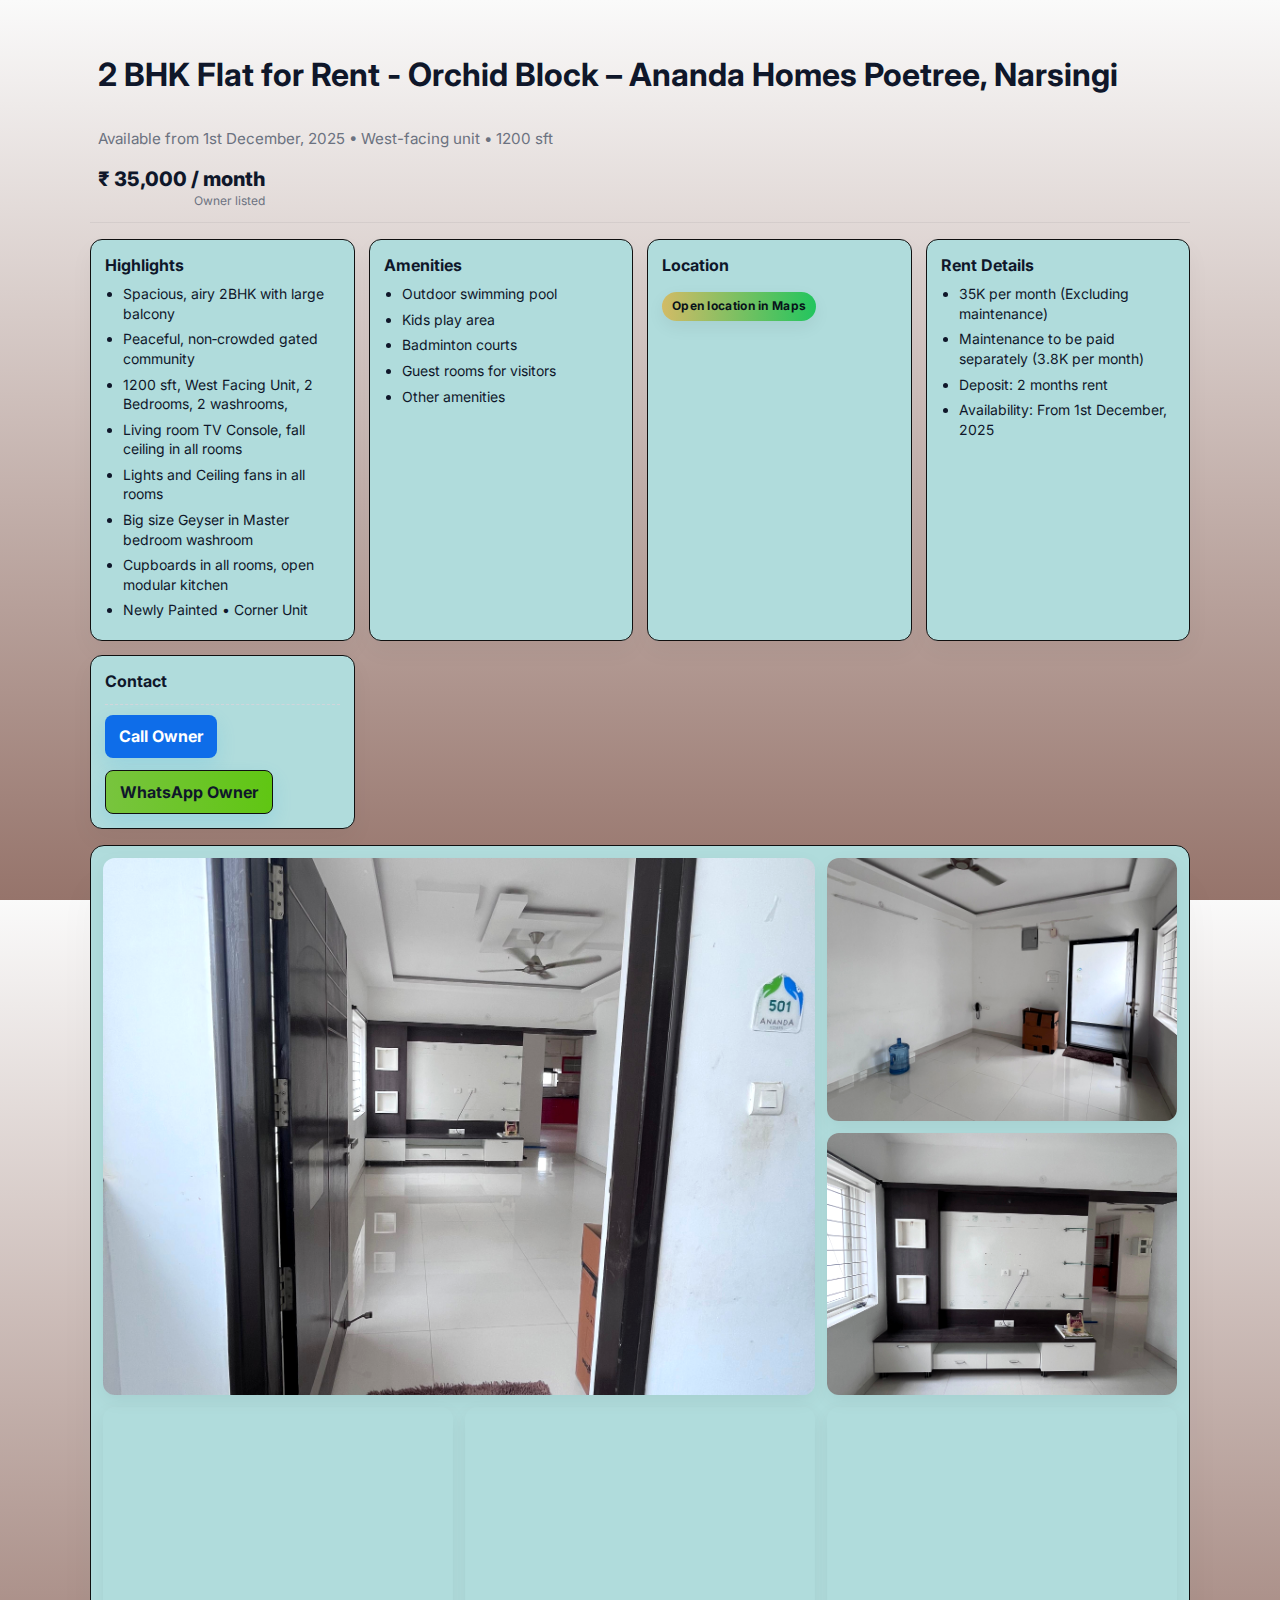
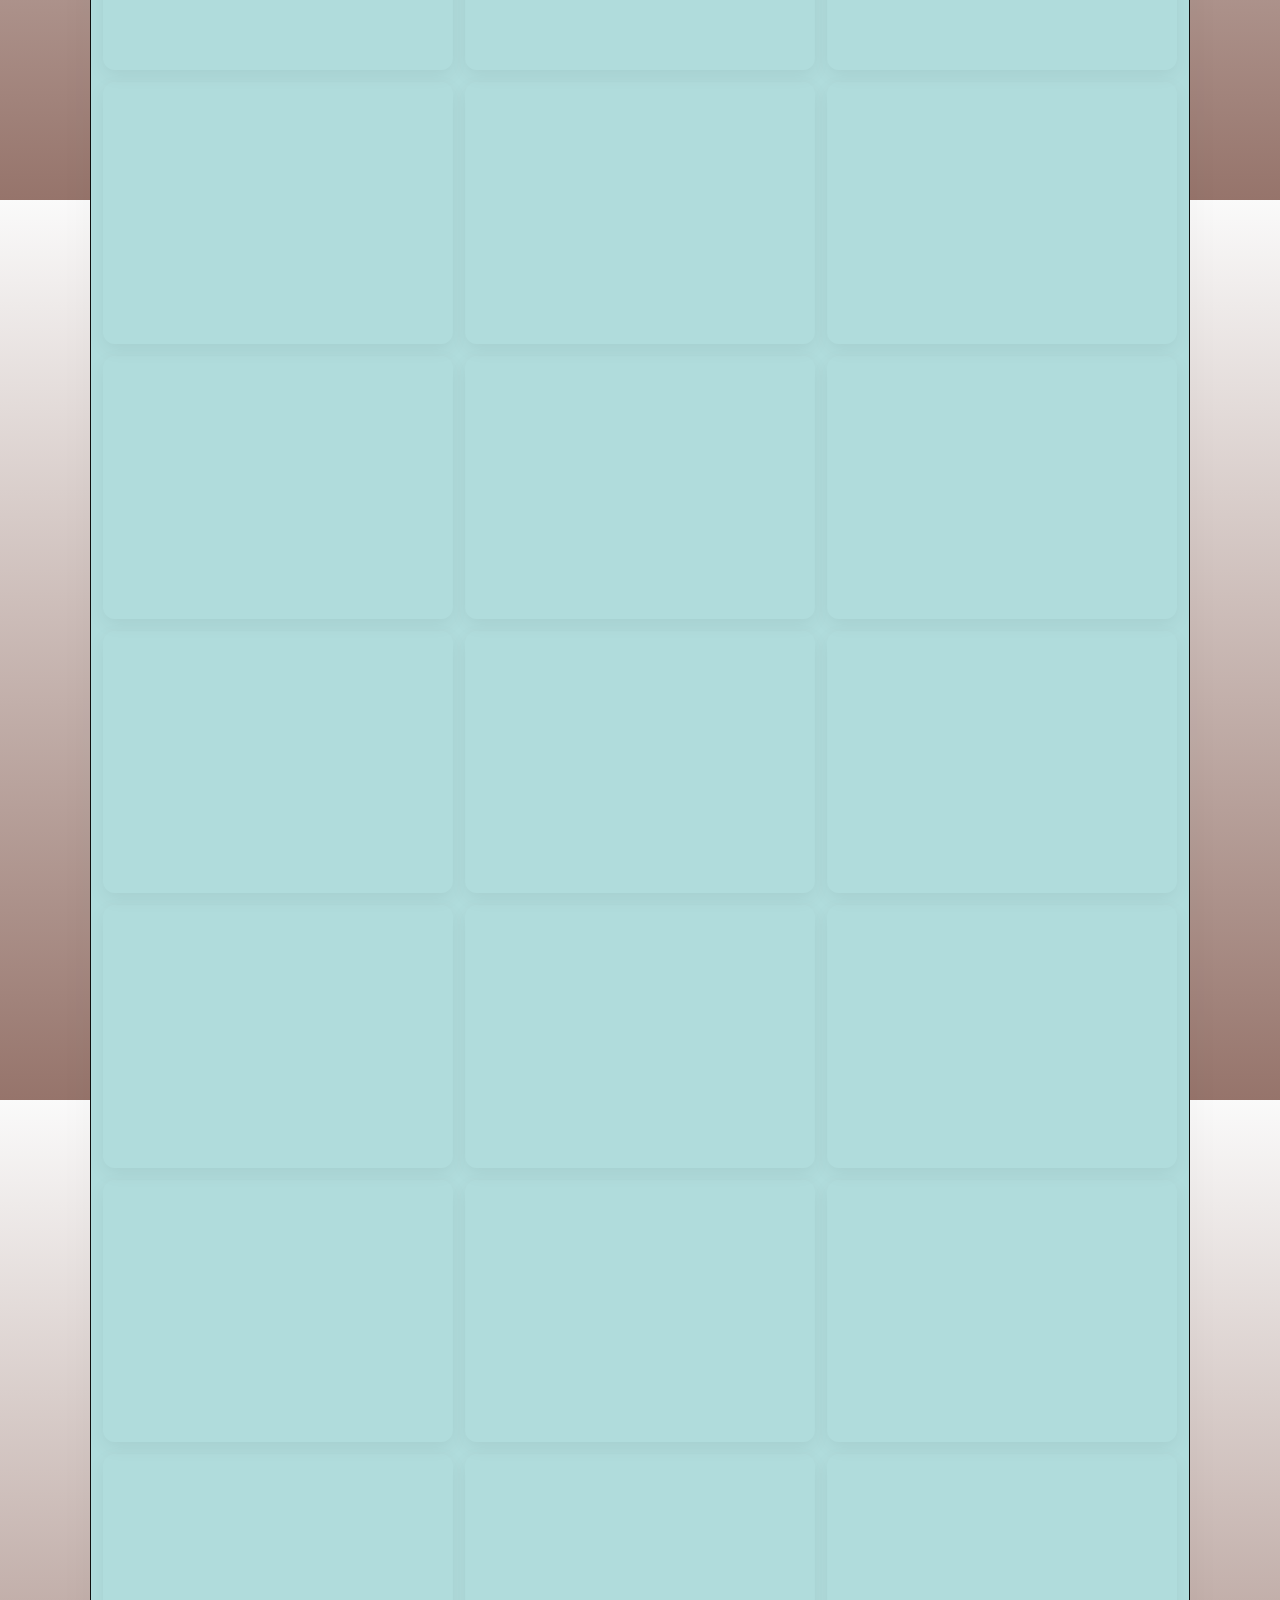
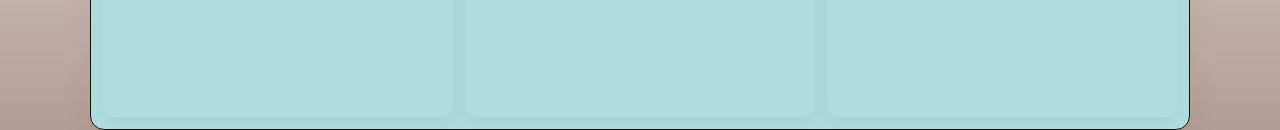
<file: index.html>
<!DOCTYPE html>
<html lang="en">
<head>
  <meta charset="utf-8" />
  <meta name="viewport" content="width=device-width, initial-scale=1" />
  <title>2BHK for Rent - Orchid, Ananda Homes Poetree, Narsingi </title>
  <meta name="description" content="2BHK for Rent. West-facing, TV console, fall ceiling, fans & lights in all rooms, geyser, cupboards, open modular kitchen, newly painted." />
  <meta http-equiv="X-UA-Compatible" content="IE=edge" />
  <link rel="preconnect" href="https://fonts.gstatic.com" crossorigin>
  <link href="https://fonts.googleapis.com/css2?family=Inter:wght@400;600;800&display=swap" rel="stylesheet">
  <link rel="stylesheet" href="styles.css">
</head>
<body>
  <div class="page" role="main">
    <header>
      <div class="left">
        <div style="display:flex; gap:8px; align-items:center;">
          <h1>2 BHK Flat for Rent - Orchid Block – Ananda Homes Poetree, Narsingi</h1>
        </div>
        <div class="subtitle">Available from 1st December, 2025 • West-facing unit • 1200 sft</div>
      </div>

      <div class="meta-right" aria-hidden="false">
        <div class="price">₹ 35,000 / month</div>
        <div class="small">Owner listed</div>
      </div>
    </header>

    <section class="panel" aria-label="Details">
      <div class="card">
        <h3>Highlights</h3>
        <ul>
          <li>Spacious, airy 2BHK with large balcony</li>
          <li>Peaceful, non‑crowded gated community</li>
          <li>1200 sft, West Facing Unit, 2 Bedrooms, 2 washrooms,</li>
          <li>Living room TV Console, fall ceiling in all rooms</li>
          <li>Lights and Ceiling fans in all rooms</li>
          <li>Big size Geyser in Master bedroom washroom</li>
          <li>Cupboards in all rooms, open modular kitchen</li>
          <li>Newly Painted • Corner Unit</li>
        </ul>
      </div>

      <div class="card">
        <h3>Amenities</h3>
        <ul>
          <li>Outdoor swimming pool</li>
          <li>Kids play area</li>
          <li>Badminton courts</li>
          <li>Guest rooms for visitors</li>
          <li>Other amenities</li>
        </ul>
      </div>

      <div class="card">
        <h3>Location</h3>
        <p><a class="pill link" href="https://maps.app.goo.gl/JAAfF8WkLTNKxb9e8" target="_blank" rel="noopener">Open location in Maps</a></p>
      </div>

      <div class="card">
        <h3>Rent Details</h3>
        <ul>
          <li>35K per month (Excluding maintenance)</li>
          <li>Maintenance to be paid separately (3.8K per month)</li>
          <li>Deposit: 2 months rent</li>
          <li>Availability: From 1st December, 2025</li>
        </ul>
      </div>

      <div class="card" aria-label="Contact">
        <h3>Contact</h3>
        <div class="cta">
          <a class="btn" href="tel:+917671903911" aria-label="Call the owner">Call Owner</a>
          <a class="btn secondary" href="https://wa.me/+917671903911" target="_blank" rel="noopener" aria-label="WhatsApp the owner">WhatsApp Owner</a>
        </div>
      </div>
    </section>

    <section class="gallery" aria-label="Photo gallery">
      <!-- hero image, other images follow -->
      <img class="img hero gallery-item" src="images/MainDoor.jpg"
           alt="Main door"
           loading="lazy" decoding="async"
           data-index="0"
           srcset="images/MainDoor.jpg 1200w, images/MainDoor.jpg 800w, images/MainDoor.jpg 400w"
           sizes="(min-width: 900px) 66vw, (min-width: 640px) 50vw, 100vw" />

      <img class="img gallery-item" src="images/LivingRoom.jpg" alt="Living room" loading="lazy" decoding="async" data-index="1" />
      <img class="img gallery-item" src="images/HallTVConsole.jpg" alt="Hall TV console" loading="lazy" decoding="async" data-index="2" />
      <img class="img gallery-item" src="images/DiningArea.jpg" alt="Dining area" loading="lazy" decoding="async" data-index="3" />
      <img class="img gallery-item" src="images/DiningArea2.jpg" alt="Dining area 2" loading="lazy" decoding="async" data-index="4" />
      <img class="img gallery-item" src="images/DiningArea3.jpg" alt="Dining area 3" loading="lazy" decoding="async" data-index="5" />
      <img class="img gallery-item" src="images/Kitchen.jpg" alt="Kitchen" loading="lazy" decoding="async" data-index="6" />
      <img class="img gallery-item" src="images/KitchenWashArea.jpg" alt="Kitchen wash area" loading="lazy" decoding="async" data-index="7" />
      <img class="img gallery-item" src="images/KitchenWashArea2.jpg" alt="Kitchen wash area 2" loading="lazy" decoding="async" data-index="8" />
      <img class="img gallery-item" src="images/MasterBedRoomEntrance.jpg" alt="Master bedroom entrance" loading="lazy" decoding="async" data-index="9" />
      <img class="img gallery-item" src="images/MasterBedRoom1.jpg" alt="Master bedroom" loading="lazy" decoding="async" data-index="10" />
      <img class="img gallery-item" src="images/MasterBedRoom2.jpg" alt="Master bedroom 2" loading="lazy" decoding="async" data-index="11" />
      <img class="img gallery-item" src="images/MasterBedRoom3.jpg" alt="Master bedroom 3" loading="lazy" decoding="async" data-index="12" />
      <img class="img gallery-item" src="images/MasterToilet.jpg" alt="Master toilet" loading="lazy" decoding="async" data-index="13" />
      <img class="img gallery-item" src="images/ChildBedRoom.jpg" alt="Child bedroom" loading="lazy" decoding="async" data-index="14" />
      <img class="img gallery-item" src="images/ChildBedRoomBalcony.jpg" alt="Child bedroom balcony" loading="lazy" decoding="async" data-index="15" />
      <img class="img gallery-item" src="images/ChildBedRoomBalcony2.jpg" alt="Child bedroom balcony 2" loading="lazy" decoding="async" data-index="16" />
      <img class="img gallery-item" src="images/ChildBedRoomBalcony3.jpg" alt="Child bedroom balcony 3" loading="lazy" decoding="async" data-index="17" />
      <img class="img gallery-item" src="images/MainEntrance.jpg" alt="Main entrance" loading="lazy" decoding="async" data-index="18" />
      <img class="img gallery-item" src="images/MainEntrance2.jpg" alt="Main entrance Logo" loading="lazy" decoding="async" data-index="19" />
      <img class="img gallery-item" src="images/Middle.jpg" alt="Middle" loading="lazy" decoding="async" data-index="20" />
      <img class="img gallery-item" src="images/OrchidBlk.jpg" alt="OrchidBlk" loading="lazy" decoding="async" data-index="21" />
      <img class="img gallery-item" src="images/SwimmingPool.jpg" alt="Swimming Pool" loading="lazy" decoding="async" data-index="22" />
      <img class="img gallery-item" src="images/PlayArea.jpg" alt="Play Area" loading="lazy" decoding="async" data-index="23" />
    </section>
  </div>

  <script src="lightbox.js" defer></script>
</body>
</html>
</file>
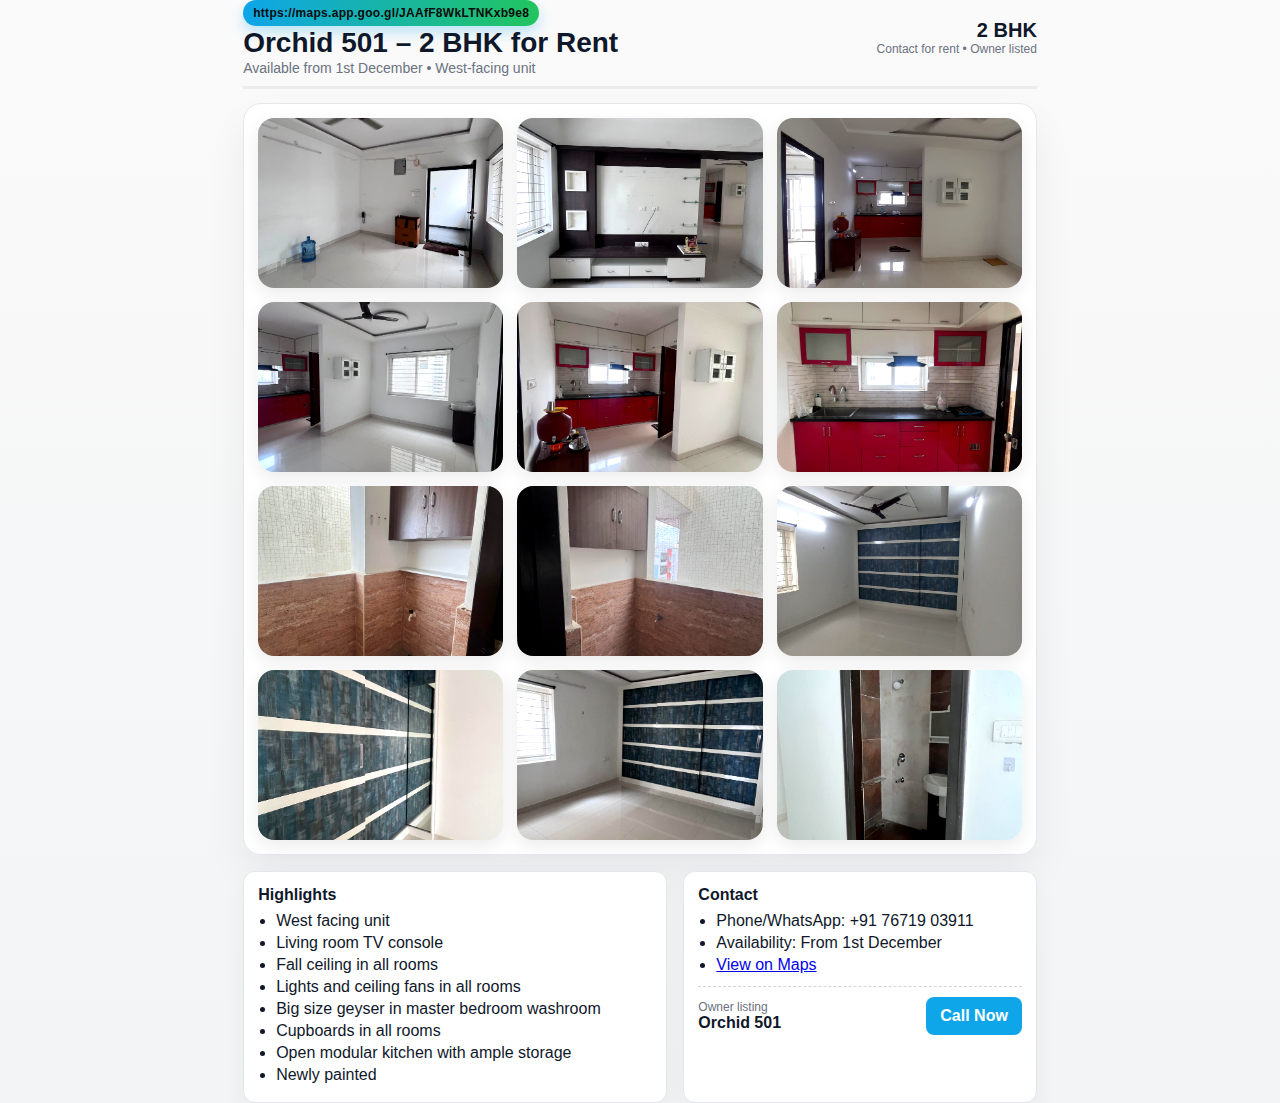
<file: Flyer_A4_Orchid501.html>
<!DOCTYPE html>
<html lang="en">
<head>
  <meta charset="utf-8" />
  <meta name="viewport" content="width=device-width, initial-scale=1" />
  <title>Orchid 501 – 2BHK for Rent</title>
  <style>
    @page { size: A4; margin: 18mm; }
    :root{
      --primary:#0ea5e9; /* sky */
      --accent:#22c55e;  /* green */
      --text:#0f172a;    /* slate-900 */
      --muted:#6b7280;   /* gray-500 */
      --bg:#f7f8fb;      /* soft background */
    }
    *{ box-sizing:border-box; }
    body{ font-family:Segoe UI, Roboto, Arial, sans-serif; color:var(--text); background:linear-gradient(180deg,#fafafa 0%, #f3f4f6 100%); margin:0; }
    .page{ max-width: 210mm; margin:0 auto; padding:0; }
    header{ display:flex; align-items:center; justify-content:space-between; gap:16px; border-bottom:3px solid #11182710; padding-bottom:10px; margin-bottom:14px; }
    .title{ font-size:28px; font-weight:700; line-height:1.2; }
    .subtitle{ font-size:14px; color:var(--muted); }
    .pill{ background:linear-gradient(90deg,#0ea5e9,#22c55e); color:#0b0b0c; padding:6px 10px; border-radius:999px; font-weight:700; font-size:12px; letter-spacing:.3px; text-decoration:none; box-shadow:0 6px 14px #0ea5e944; overflow-wrap:anywhere; display:inline-block; max-width:420px; }

    .grid{
      display:grid;
      grid-template-columns: repeat(3, 1fr);
      grid-auto-rows: 170px;
      gap:14px;
      margin-bottom:16px;
      padding:14px;
      background:#ffffff;
      border:1px solid #e5e7eb;
      border-radius:18px;
      box-shadow:0 20px 40px rgba(0,0,0,.06);
    }
    .img{ width:100%; height:100%; object-fit:cover; border-radius:16px; display:block; box-shadow:0 6px 18px rgba(0,0,0,.08); filter:saturate(1.15) contrast(1.08) brightness(1.04); }
    .hero{ grid-row: auto; grid-column: auto; }
    .wide{ grid-column: auto; }

    .panel{ display:grid; grid-template-columns: 1.2fr 1fr; gap:16px; margin-top:8px; }
    .card{ border:1px solid #e5e7eb; border-radius:12px; padding:14px; background:#ffffff; box-shadow:0 10px 24px rgba(0,0,0,.05); }
    h3{ margin:0 0 8px; font-size:16px; }
    ul{ margin:0; padding-left:18px; }
    li{ margin:4px 0; }

    .cta{ display:flex; align-items:center; justify-content:space-between; gap:12px; border-top:1px dashed #d1d5db; padding-top:10px; margin-top:12px; }
    .price{ font-size:20px; font-weight:800; }
    .small{ color:var(--muted); font-size:12px; }
    .btn{ background:var(--primary); color:#fff; padding:10px 14px; border-radius:8px; font-weight:700; text-decoration:none; }

    @media print{
      .btn{ display:none; }
      body{ -webkit-print-color-adjust: exact; print-color-adjust: exact; }
    }
  </style>
  <meta name="description" content="Orchid 501 – 2BHK for Rent. West-facing, TV console, fall ceiling, fans & lights in all rooms, geyser, cupboards, open modular kitchen, newly painted. Available from 1st December." />
  <meta http-equiv="X-UA-Compatible" content="IE=edge" />
  <link rel="preconnect" href="https://fonts.gstatic.com" crossorigin>
  <link href="https://fonts.googleapis.com/css2?family=Inter:wght@400;600;800&display=swap" rel="stylesheet">
</head>
<body>
  <div class="page">
    <header>
      <div>
        <a class="pill" href="https://maps.app.goo.gl/JAAfF8WkLTNKxb9e8" target="_blank" rel="noopener">https://maps.app.goo.gl/JAAfF8WkLTNKxb9e8</a>
        <div class="title">Orchid 501 – 2 BHK for Rent</div>
        <div class="subtitle">Available from 1st December • West-facing unit</div>
      </div>
      <div style="text-align:right">
        <div class="price">2 BHK</div>
        <div class="small">Contact for rent • Owner listed</div>
      </div>
    </header>

    <section class="grid">
      <img class="img hero" src="images/LivingRoom.jpg" alt="Living room" />
      <img class="img" src="images/HallTVConsole.jpg" alt="Living room TV console" />
      <img class="img" src="images/DiningArea.jpg" alt="Dining area" />
      <img class="img" src="images/DiningArea2.jpg" alt="Dining area 2" />
      <img class="img" src="images/DiningArea3.jpg" alt="Dining area 3" />
      <img class="img" src="images/Kitchen.jpg" alt="Open modular kitchen" />
      <img class="img" src="images/KitchenWashArea.jpg" alt="Kitchen wash area" />
      <img class="img" src="images/KitchenWashArea2.jpg" alt="Kitchen wash area 2" />
      <img class="img" src="images/MasterBedRoom1.jpg" alt="Master bedroom" />
      <img class="img" src="images/MasterBedRoom2.jpg" alt="Master bedroom 2" />
      <img class="img" src="images/MasterBedRoom3.jpg" alt="Master bedroom 3" />
      <img class="img" src="images/MasterToilet.jpg" alt="Master toilet" />
    </section>

    <section class="panel">
      <div class="card">
        <h3>Highlights</h3>
        <ul>
          <li>West facing unit</li>
          <li>Living room TV console</li>
          <li>Fall ceiling in all rooms</li>
          <li>Lights and ceiling fans in all rooms</li>
          <li>Big size geyser in master bedroom washroom</li>
          <li>Cupboards in all rooms</li>
          <li>Open modular kitchen with ample storage</li>
          <li>Newly painted</li>
        </ul>
      </div>
      <div class="card">
        <h3>Contact</h3>
        <ul>
          <li>Phone/WhatsApp: +91 76719 03911</li>
          <li>Availability: From 1st December</li>
          <li><a href="https://maps.app.goo.gl/JAAfF8WkLTNKxb9e8" target="_blank" rel="noopener">View on Maps</a></li>
        </ul>
        <div class="cta">
          <div>
            <div class="small">Owner listing</div>
            <div style="font-weight:800; font-size:16px;">Orchid 501</div>
          </div>
          <a class="btn" href="tel:+917671903911">Call Now</a>
        </div>
      </div>
    </section>
  </div>
</body>
</html>
</file>
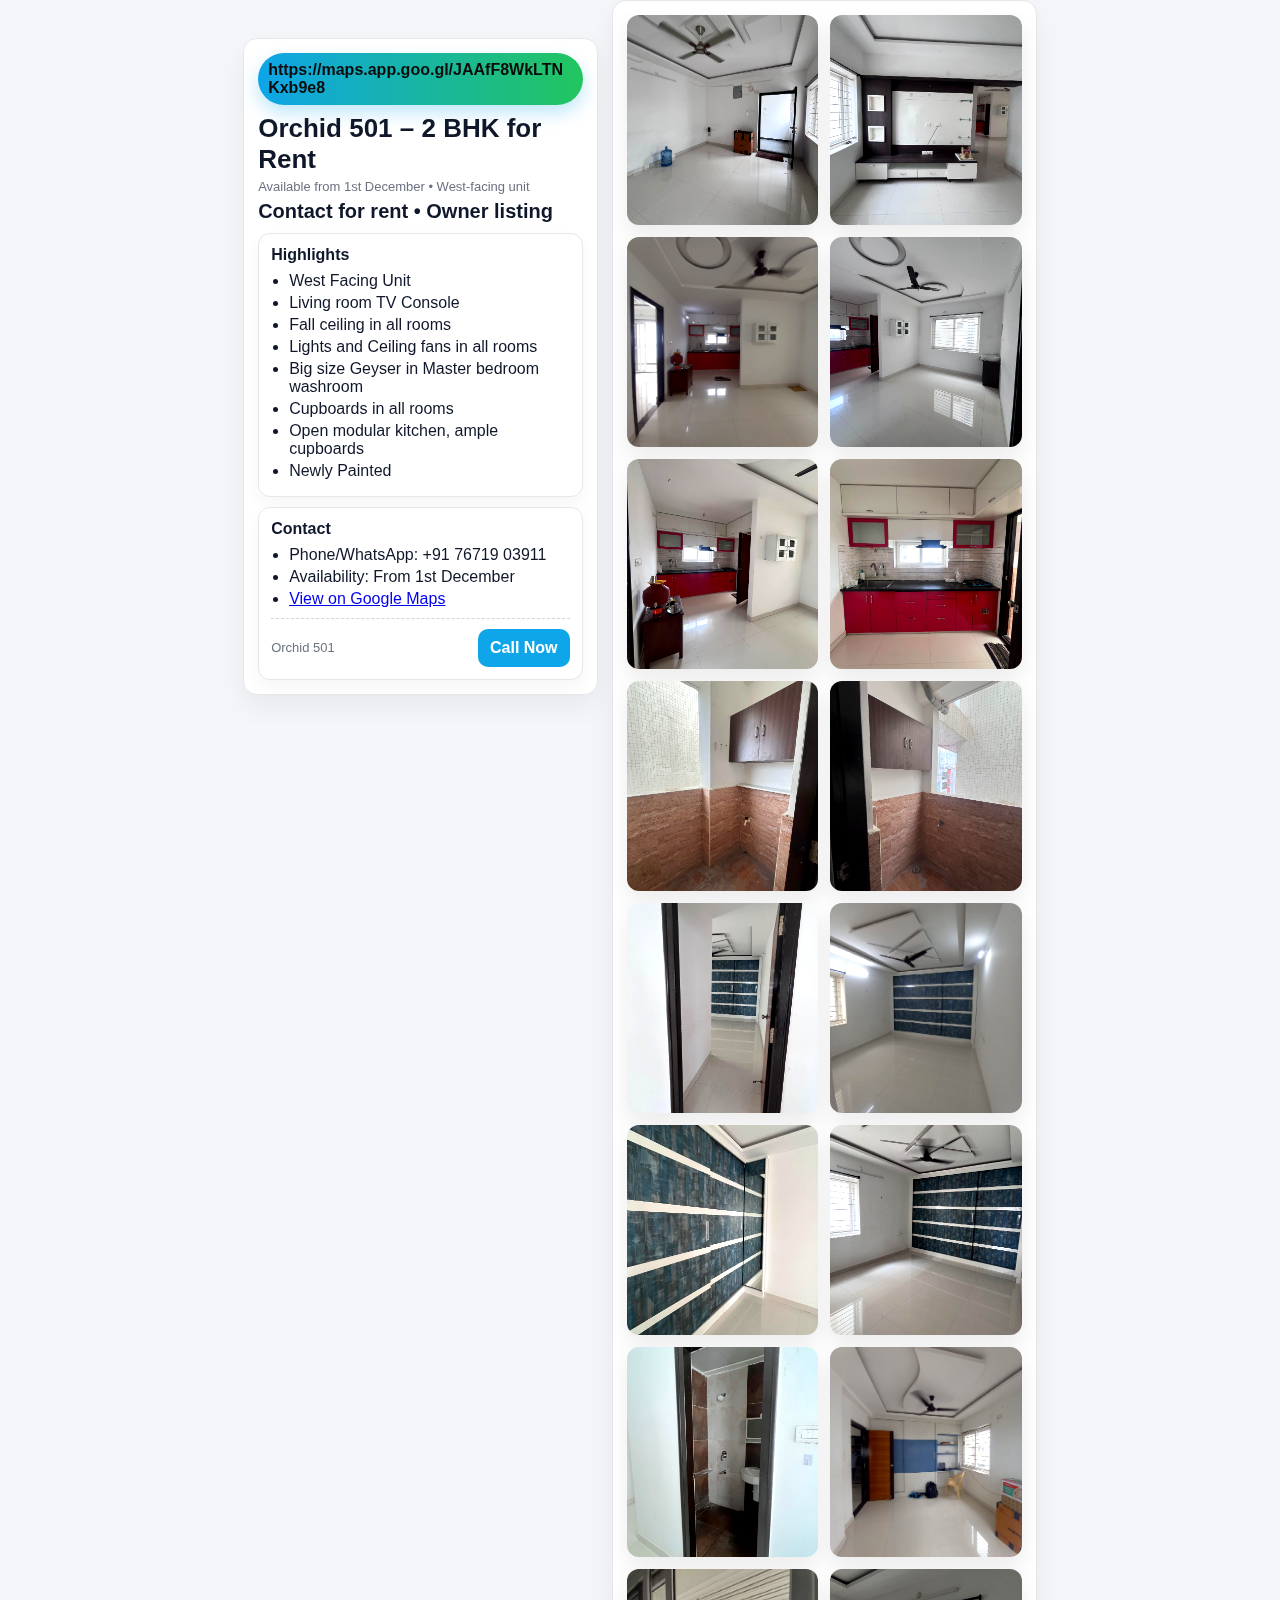
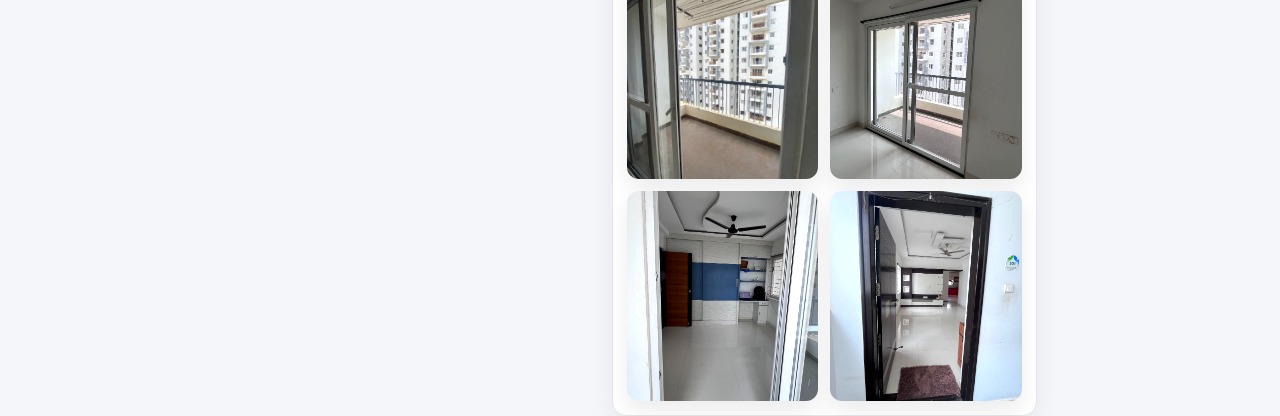
<file: Flyer_A4_SideBySide_Orchid501.html>
<!DOCTYPE html>
<html lang="en">
<head>
  <meta charset="utf-8" />
  <meta name="viewport" content="width=device-width, initial-scale=1" />
  <title>Orchid 501 – 2BHK (Side by Side)</title>
  <style>
    @page { size: A4; margin: 12mm; }
    :root{
      --primary:#0ea5e9; --accent:#22c55e; --text:#0f172a; --muted:#6b7280; --bg:#f7f8fb;
    }
    *{ box-sizing:border-box; }
    body{ margin:0; font-family:Segoe UI, Roboto, Arial, sans-serif; color:var(--text); background:#f5f6f9; }
    .shell{ max-width: 210mm; margin:0 auto; padding:0; display:grid; grid-template-columns: 1fr 1.2fr; gap:14px; }

    /* LEFT: sticky details */
    .left{ position:sticky; top:10mm; align-self:start; height:auto; overflow:visible; background:#fff; border:1px solid #e5e7eb; border-radius:14px; padding:14px; box-shadow:0 12px 28px rgba(0,0,0,.06); }
    .pill{ background:linear-gradient(90deg,#0ea5e9,#22c55e); color:#0b0b0c; padding:8px 10px; border-radius:999px; font-weight:800; text-decoration:none; box-shadow:0 8px 18px #0ea5e944; overflow-wrap:anywhere; display:inline-block; }
    .title{ font-size:26px; font-weight:800; margin:8px 0 4px; }
    .sub{ color:var(--muted); font-size:13px; }
    .price{ font-size:20px; font-weight:900; margin-top:6px; }
    .card{ border:1px solid #e5e7eb; border-radius:12px; padding:12px; background:#ffffff; box-shadow:0 8px 18px rgba(0,0,0,.04); margin-top:10px; }
    h3{ margin:0 0 8px; font-size:16px; }
    ul{ margin:0; padding-left:18px; }
    li{ margin:4px 0; }
    .cta{ display:flex; align-items:center; justify-content:space-between; gap:10px; border-top:1px dashed #d1d5db; padding-top:10px; margin-top:10px; }
    .btn{ background:#0ea5e9; color:#fff; padding:10px 12px; border-radius:10px; font-weight:800; text-decoration:none; }

    /* RIGHT: scrollable gallery */
    .right{ height:auto; overflow:visible; background:#fff; border:1px solid #e5e7eb; border-radius:14px; padding:14px; box-shadow:0 12px 28px rgba(0,0,0,.06); }
    .grid{ display:grid; grid-template-columns: repeat(2, 1fr); gap:12px; }
    .img{ width:100%; height:210px; object-fit:cover; border-radius:12px; display:block; box-shadow:0 10px 22px rgba(0,0,0,.08); filter:saturate(1.15) contrast(1.08) brightness(1.04); }

    @media print{
      body{ -webkit-print-color-adjust: exact; print-color-adjust: exact; }
      .left{ position:relative; top:auto; height:auto; overflow:visible; }
      .right{ height:auto; overflow:visible; }
    }
  </style>
</head>
<body>
  <div class="shell">
    <aside class="left">
      <a class="pill" href="https://maps.app.goo.gl/JAAfF8WkLTNKxb9e8" target="_blank" rel="noopener">https://maps.app.goo.gl/JAAfF8WkLTNKxb9e8</a>
      <div class="title">Orchid 501 – 2 BHK for Rent</div>
      <div class="sub">Available from 1st December • West-facing unit</div>
      <div class="price">Contact for rent • Owner listing</div>

      <div class="card">
        <h3>Highlights</h3>
        <ul>
          <li>West Facing Unit</li>
          <li>Living room TV Console</li>
          <li>Fall ceiling in all rooms</li>
          <li>Lights and Ceiling fans in all rooms</li>
          <li>Big size Geyser in Master bedroom washroom</li>
          <li>Cupboards in all rooms</li>
          <li>Open modular kitchen, ample cupboards</li>
          <li>Newly Painted</li>
        </ul>
      </div>
      <div class="card">
        <h3>Contact</h3>
        <ul>
          <li>Phone/WhatsApp: +91 76719 03911</li>
          <li>Availability: From 1st December</li>
          <li><a href="https://maps.app.goo.gl/JAAfF8WkLTNKxb9e8" target="_blank" rel="noopener">View on Google Maps</a></li>
        </ul>
        <div class="cta">
          <div class="sub">Orchid 501</div>
          <a class="btn" href="tel:+917671903911">Call Now</a>
        </div>
      </div>
    </aside>

    <main class="right">
      <div class="grid">
        <img class="img" src="images/LivingRoom.jpg" alt="Living room" />
        <img class="img" src="images/HallTVConsole.jpg" alt="Hall TV console" />
        <img class="img" src="images/DiningArea.jpg" alt="Dining area" />
        <img class="img" src="images/DiningArea2.jpg" alt="Dining area 2" />
        <img class="img" src="images/DiningArea3.jpg" alt="Dining area 3" />
        <img class="img" src="images/Kitchen.jpg" alt="Kitchen" />
        <img class="img" src="images/KitchenWashArea.jpg" alt="Kitchen wash area" />
        <img class="img" src="images/KitchenWashArea2.jpg" alt="Kitchen wash area 2" />
        <img class="img" src="images/MasterBedRoomEntrance.jpg" alt="Master bedroom entrance" />
        <img class="img" src="images/MasterBedRoom1.jpg" alt="Master bedroom" />
        <img class="img" src="images/MasterBedRoom2.jpg" alt="Master bedroom 2" />
        <img class="img" src="images/MasterBedRoom3.jpg" alt="Master bedroom 3" />
        <img class="img" src="images/MasterToilet.jpg" alt="Master toilet" />
        <img class="img" src="images/ChildBedRoom.jpg" alt="Child bedroom" />
        <img class="img" src="images/ChildBedRoomBalcony.jpg" alt="Child bedroom balcony" />
        <img class="img" src="images/ChildBedRoomBalcony2.jpg" alt="Child bedroom balcony 2" />
        <img class="img" src="images/ChildBedRoomBalcony3.jpg" alt="Child bedroom balcony 3" />
        <img class="img" src="images/MainDoor.jpg" alt="Main door" />
      </div>
    </main>
  </div>
</body>
</html>
</file>
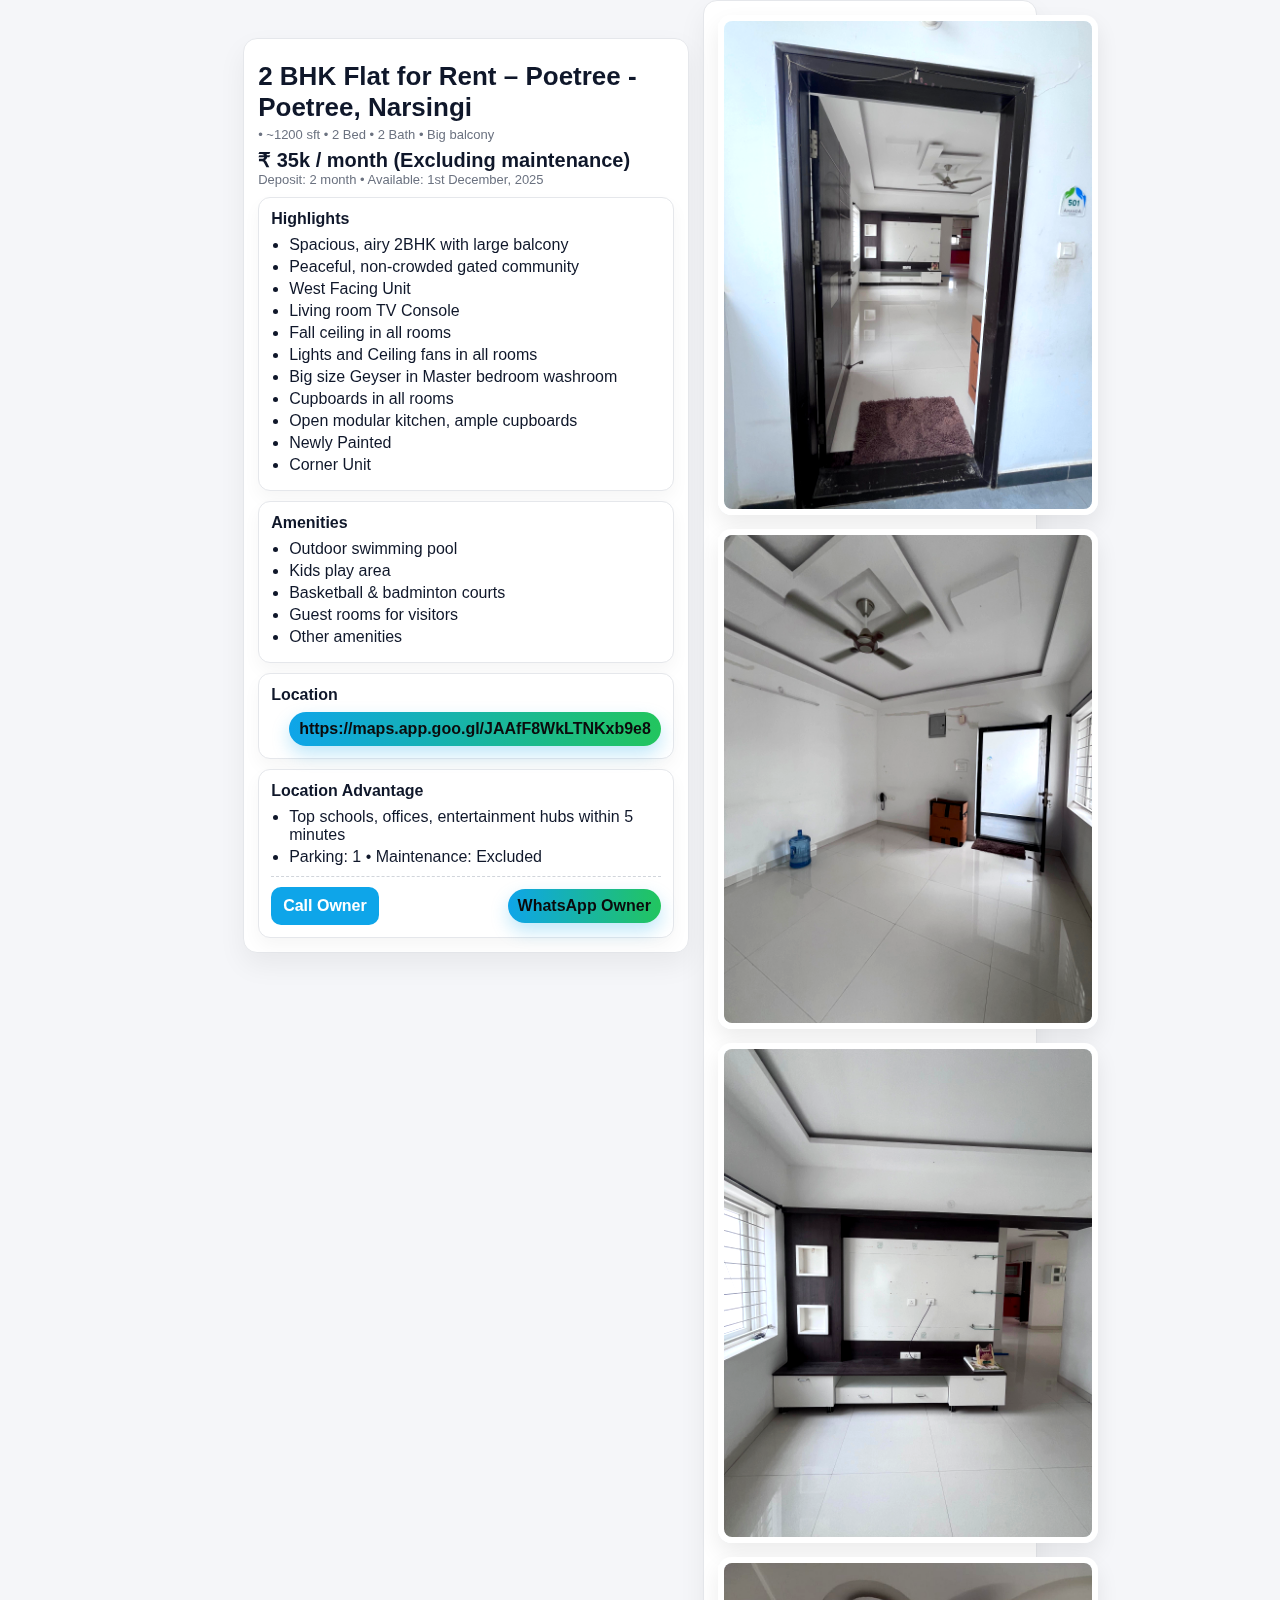
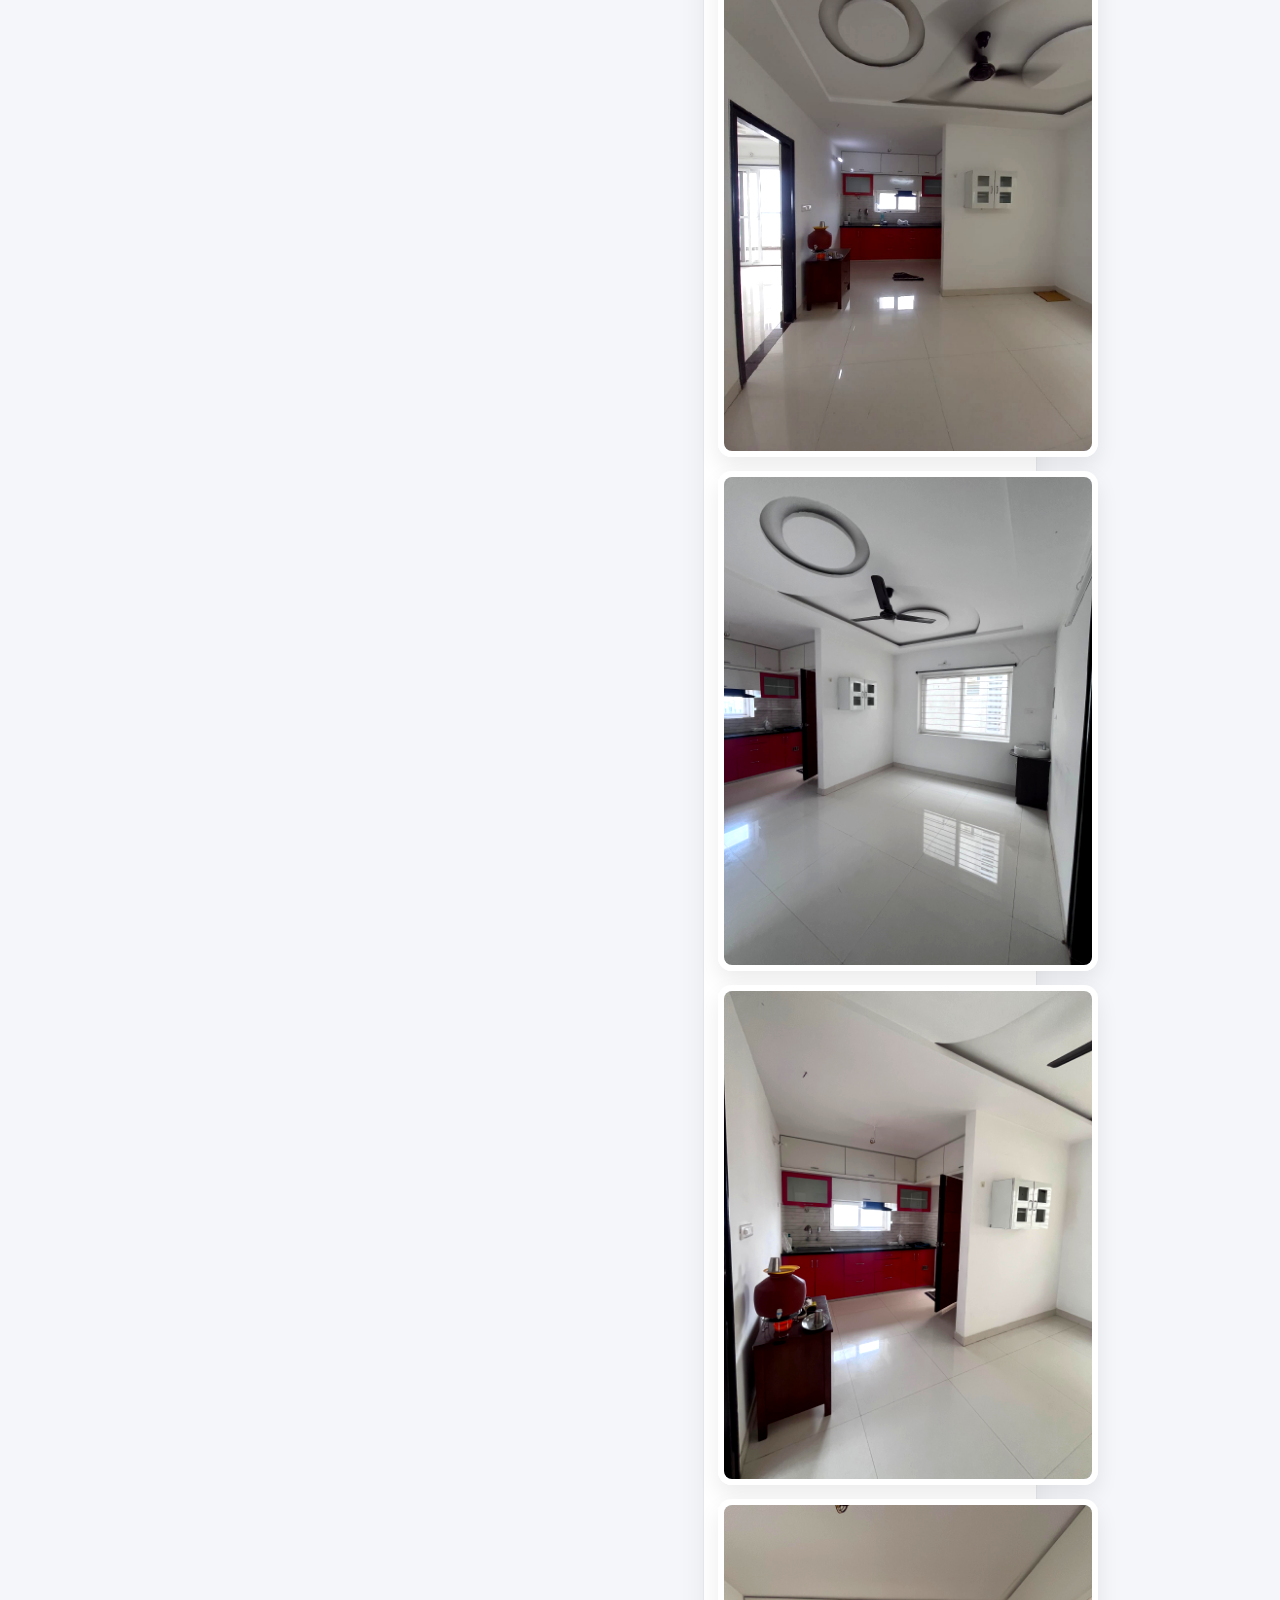
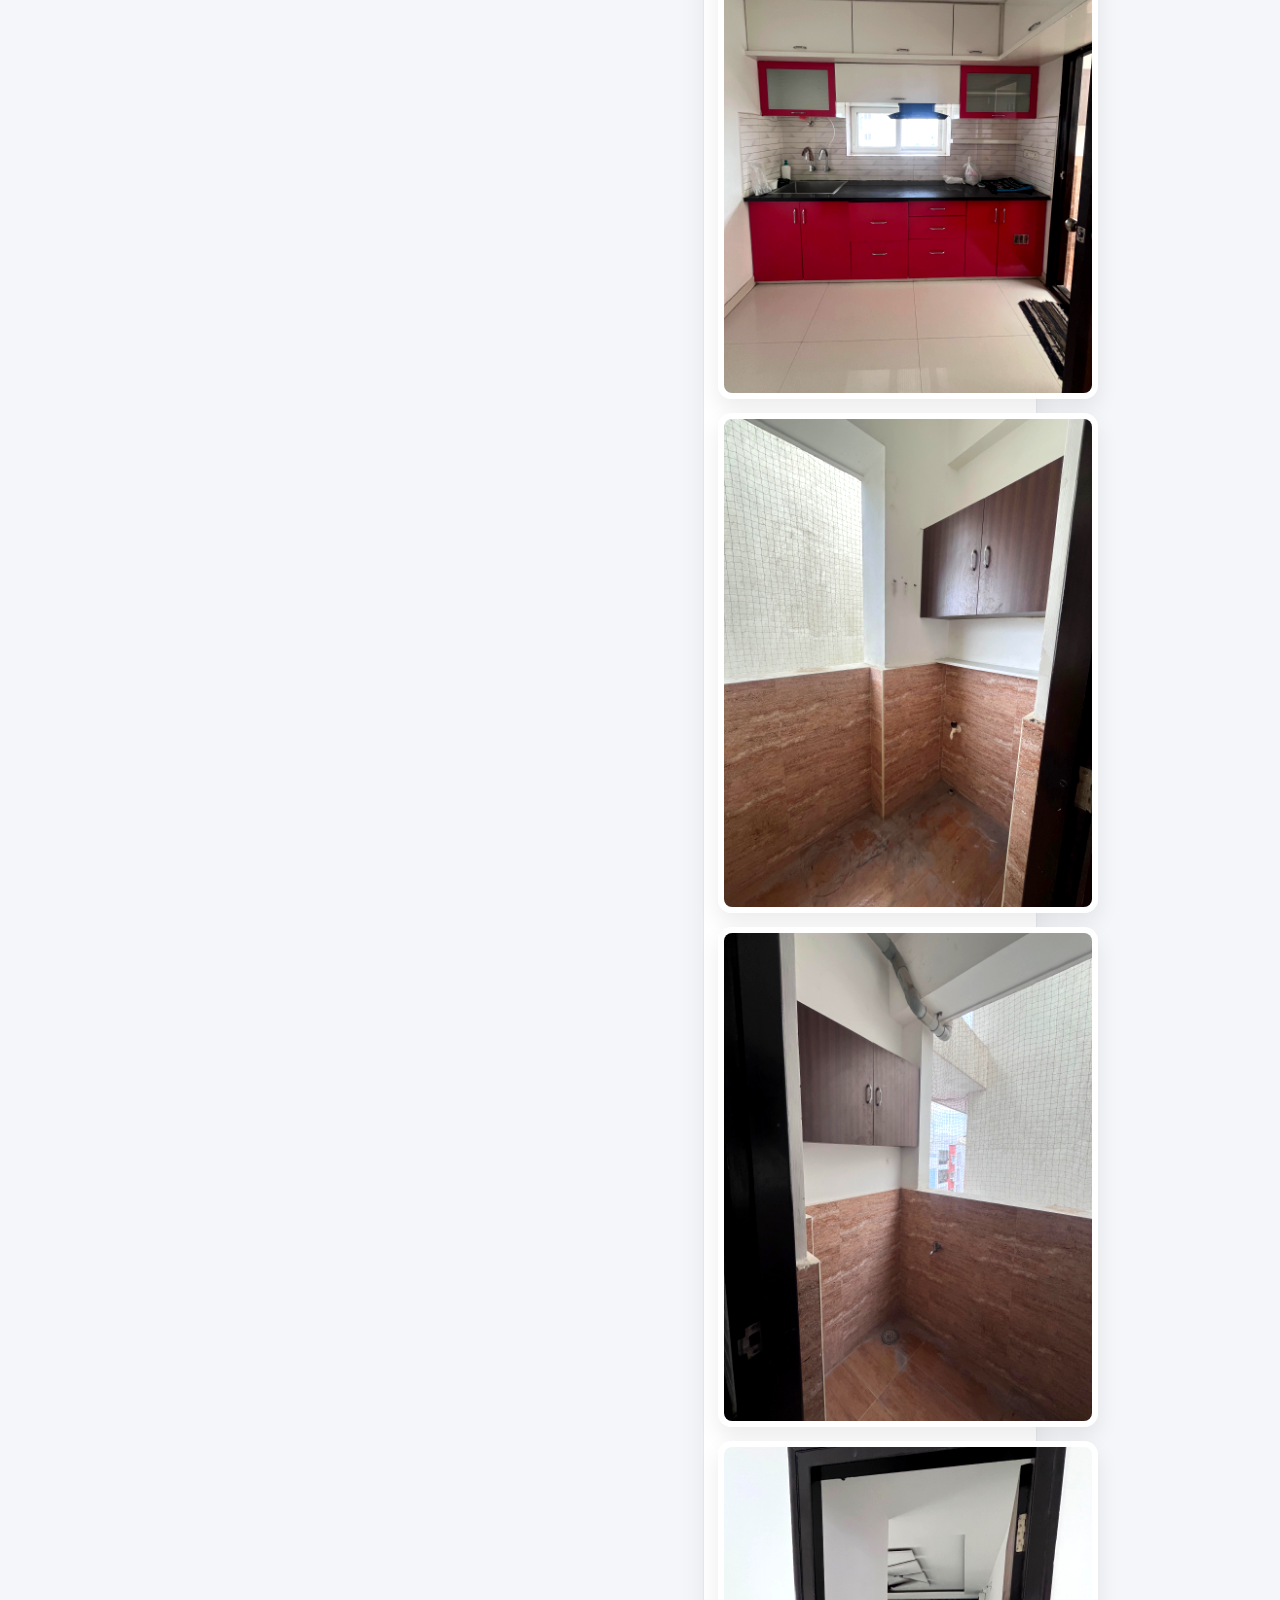
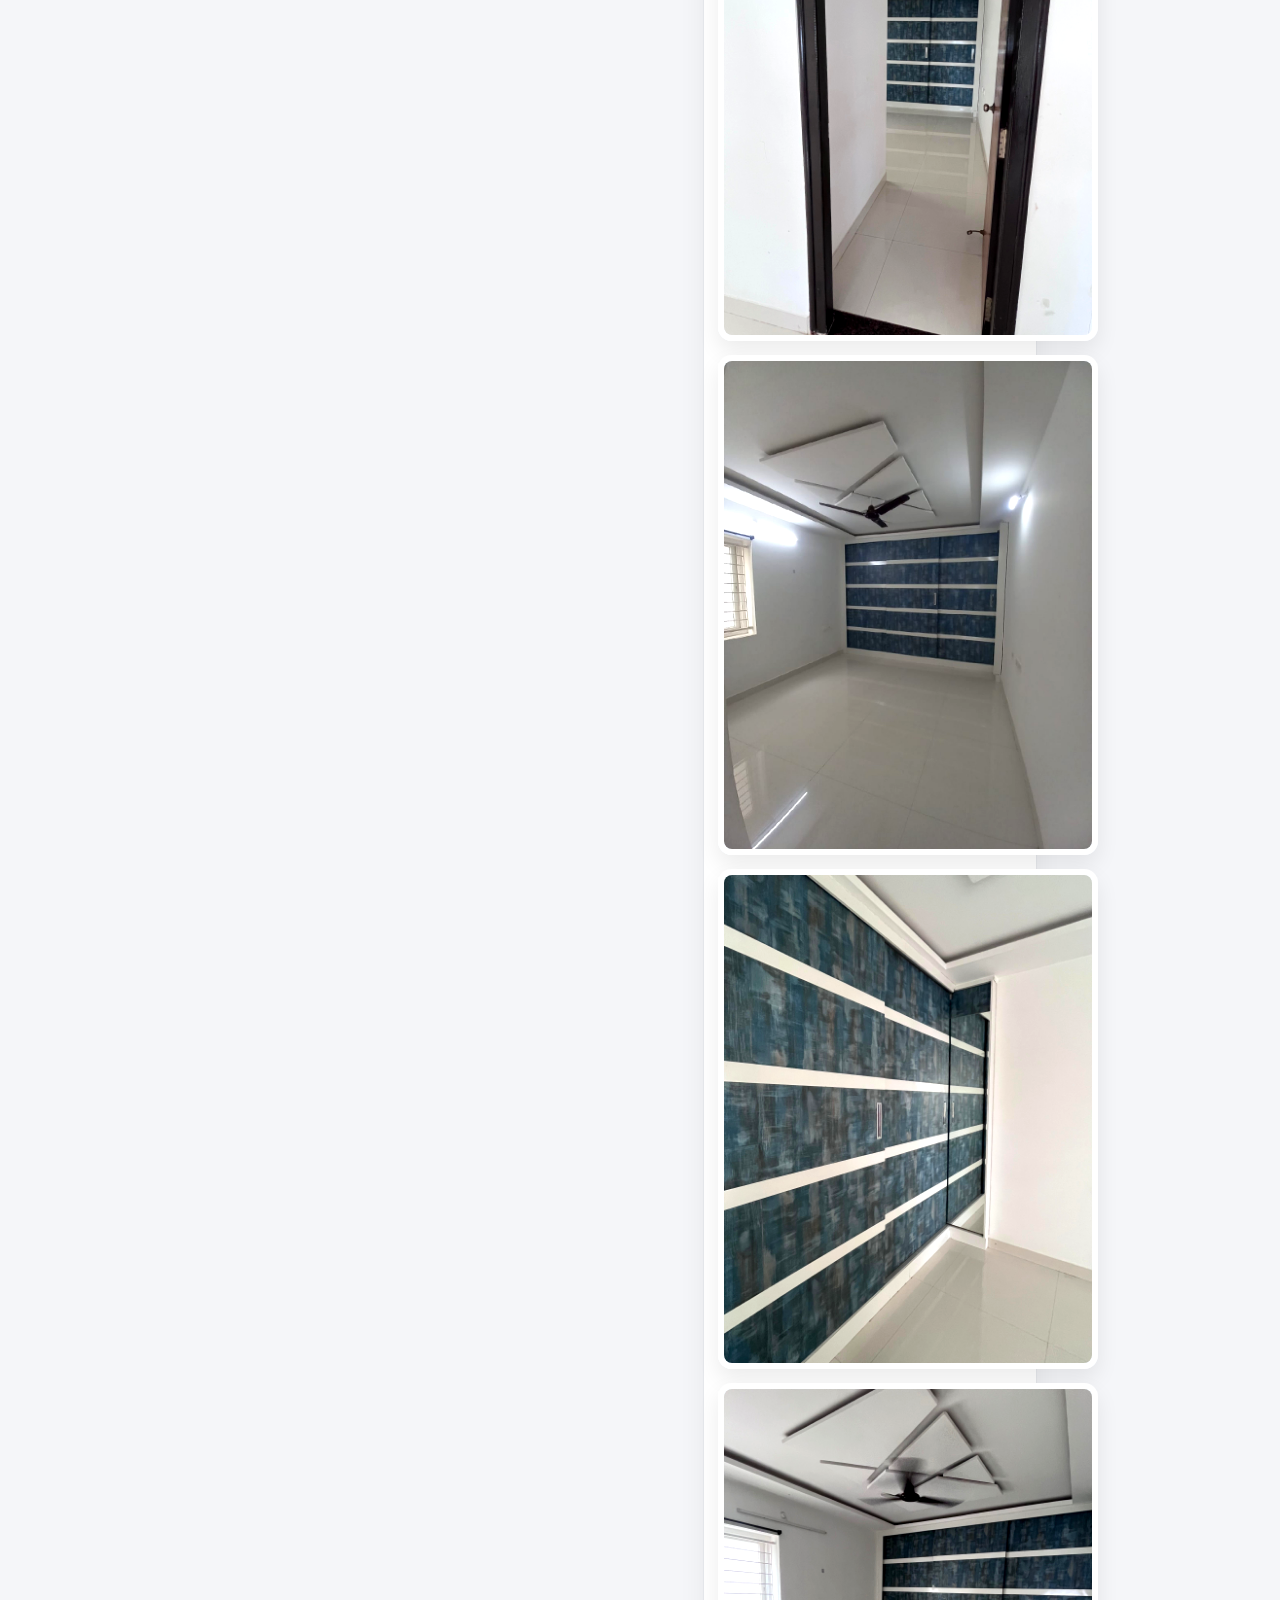
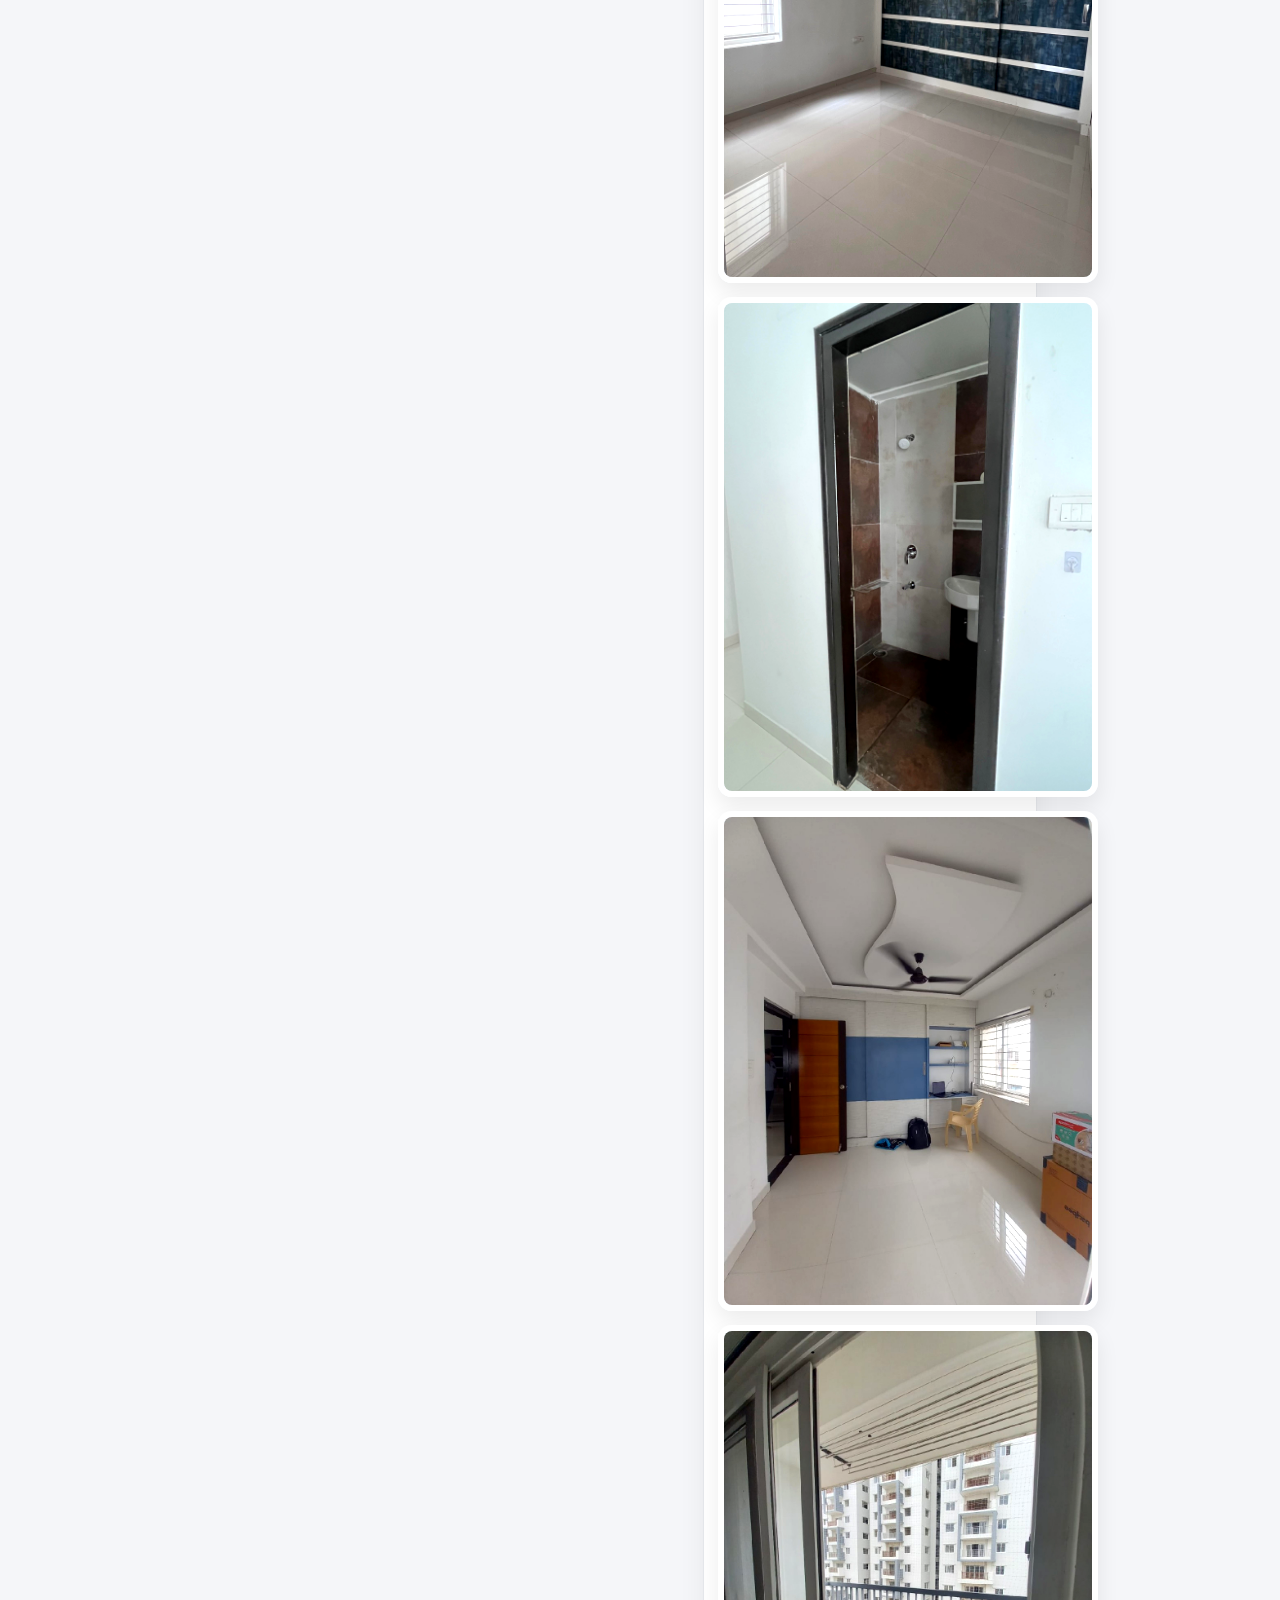
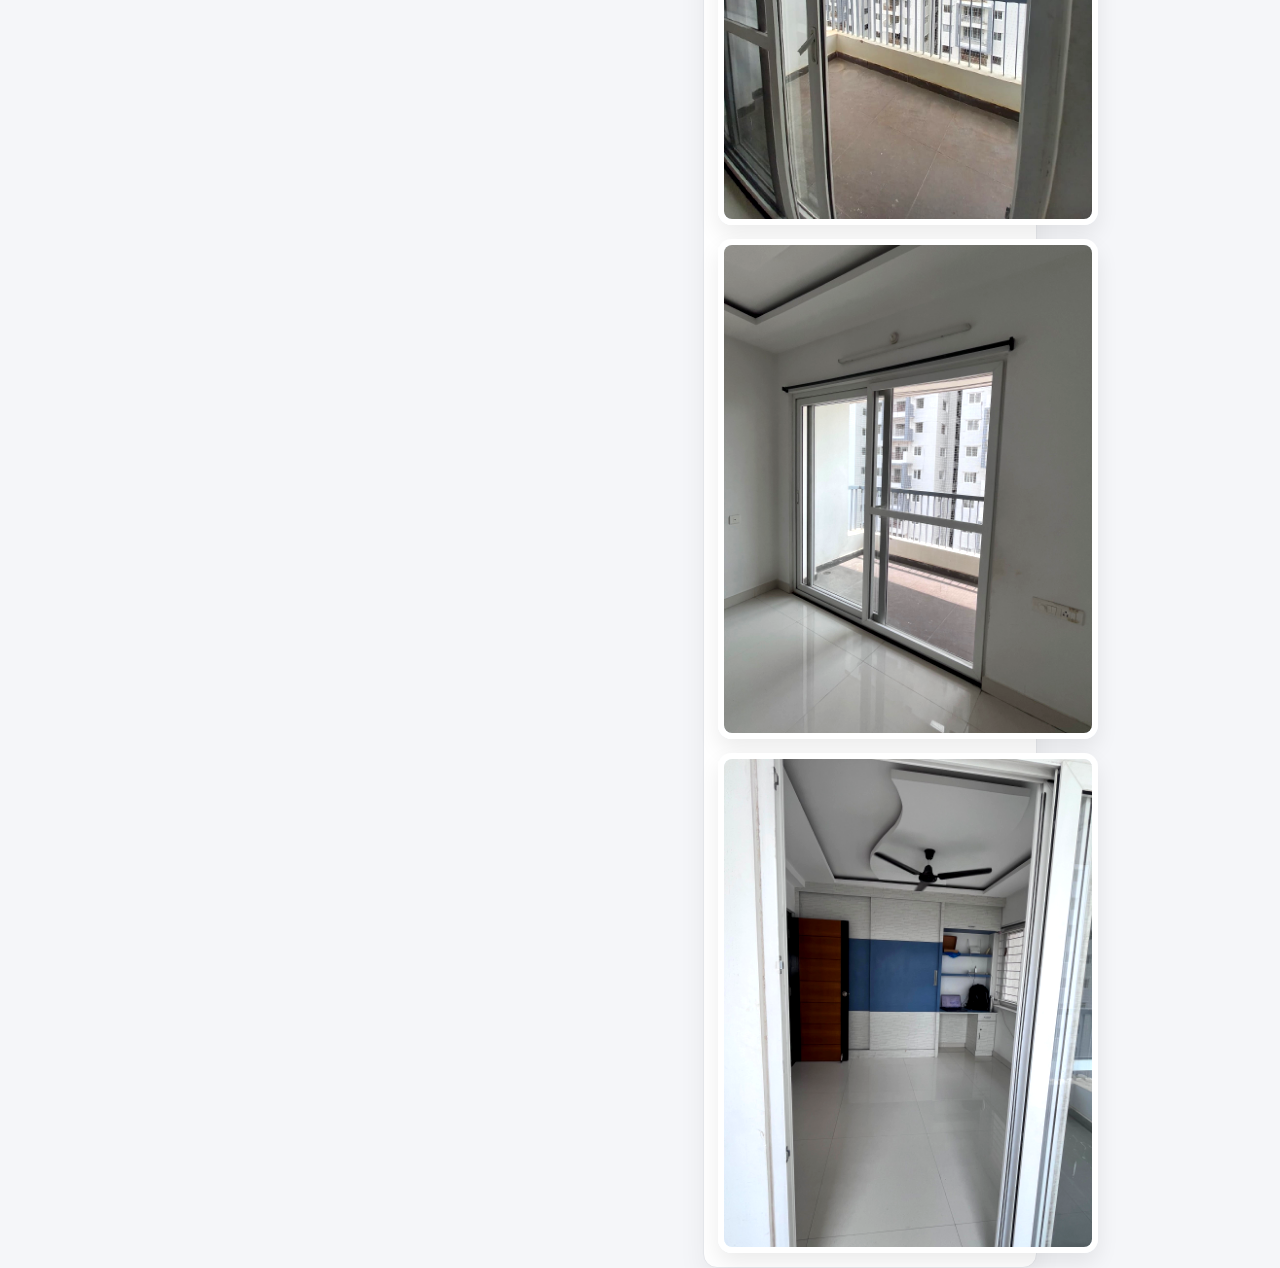
<file: index_side.html>
<!DOCTYPE html>
<html lang="en">
<head>
  <meta charset="utf-8" />
  <meta name="viewport" content="width=device-width, initial-scale=1" />
  <title>2 BHK Flat for Rent – Poetree, Narsingi</title>
  <style>
    @page { size: A4; margin: 12mm; }
    :root{
      --primary:#0ea5e9; --accent:#22c55e; --text:#0f172a; --muted:#6b7280; --bg:#f7f8fb;
    }
    *{ box-sizing:border-box; }
    body{ margin:0; font-family:Segoe UI, Roboto, Arial, sans-serif; color:var(--text); background:#f5f6f9; }
    .shell{ max-width: 210mm; margin:0 auto; padding:0; display:grid; grid-template-columns: 1fr 1.2fr; gap:14px; }

    /* LEFT: sticky details */
    .left{ position:sticky; top:10mm; align-self:start; height:auto; overflow:visible; background:#fff; border:1px solid #e5e7eb; border-radius:14px; padding:14px; box-shadow:0 12px 28px rgba(0,0,0,.06); }
    .pill{ background:linear-gradient(90deg,#0ea5e9,#22c55e); color:#0b0b0c; padding:8px 10px; border-radius:999px; font-weight:800; text-decoration:none; box-shadow:0 8px 18px #0ea5e944; overflow-wrap:break-word; display:inline-block; }
    .title{ font-size:26px; font-weight:800; margin:8px 0 4px; }
    .sub{ color:var(--muted); font-size:13px; }
    .price{ font-size:20px; font-weight:900; margin-top:6px; }
    .card{ border:1px solid #e5e7eb; border-radius:12px; padding:12px; background:#ffffff; box-shadow:0 8px 18px rgba(0,0,0,.04); margin-top:10px; }
    h3{ margin:0 0 8px; font-size:16px; }
    ul{ margin:0; padding-left:18px; }
    li{ margin:4px 0; }
    .cta{ display:flex; align-items:center; justify-content:space-between; gap:10px; border-top:1px dashed #d1d5db; padding-top:10px; margin-top:10px; }
    .btn{ background:#0ea5e9; color:#fff; padding:10px 12px; border-radius:10px; font-weight:800; text-decoration:none; }

    /* RIGHT: scrollable gallery (changed to vertical list of larger images with border and gaps) */
    .right{ height:auto; width:auto; overflow:visible; background:#fff; border:1px solid #e5e7eb; border-radius:14px; padding:14px; box-shadow:0 12px 28px rgba(0,0,0,.06); }
    .grid{ display:grid; grid-template-columns: 1fr; gap:14px; align-items:center; }
    .img{ width:125%; height:500px; object-fit:cover; border-radius:14px; display:block; box-shadow:0 10px 22px rgba(0,0,0,.08); filter:saturate(1.15) contrast(1.08) brightness(1.04); border:6px solid #eef2f7; }

    @media print{
      body{ -webkit-print-color-adjust: exact; print-color-adjust: exact; }
      .left{ position:relative; top:auto; height:auto; overflow:visible; }
      .right{ height:auto; overflow:visible; }
      .img{ height:500px; width:100%; border-width:4px; }
    }
  </style>
</head>
<body>
  <div class="shell">
    <aside class="left">
      <!-- <a class="pill" href="https://maps.app.goo.gl/JAAfF8WkLTNKxb9e8" target="_blank" rel="noopener">https://maps.app.goo.gl/JAAfF8WkLTNKxb9e8</a> -->
      <div class="title">2 BHK Flat for Rent – Poetree - Poetree, Narsingi</div>
      <div class="sub">• ~1200 sft • 2 Bed • 2 Bath • Big balcony</div>
      <div class="price">₹ 35k / month (Excluding maintenance)</div>
      <div class="sub">Deposit: 2 month • Available: 1st December, 2025</div>

      <div class="card">
        <h3>Highlights</h3>
        <ul>
          <li>Spacious, airy 2BHK with large balcony</li>
          <li>Peaceful, non‑crowded gated community</li>
          <li>West Facing Unit</li>
          <li>Living room TV Console</li>
          <li>Fall ceiling in all rooms</li>
          <li>Lights and Ceiling fans in all rooms</li>
          <li>Big size Geyser in Master bedroom washroom</li>
          <li>Cupboards in all rooms</li>
          <li>Open modular kitchen, ample cupboards</li>
          <li>Newly Painted</li>
          <li>Corner Unit </li>
        </ul>
      </div>
      <div class="card">
        <h3>Amenities</h3>
        <ul>
          <li>Outdoor swimming pool</li>
          <li>Kids play area</li>
          <li>Basketball & badminton courts</li>
          <li>Guest rooms for visitors</li>
          <li>Other amenities</li>
        </ul>
      </div>
      <div class="card">
        <h3>Location</h3>
        <ul>
          <a class="pill" href="https://maps.app.goo.gl/JAAfF8WkLTNKxb9e8" target="_blank" rel="noopener">https://maps.app.goo.gl/JAAfF8WkLTNKxb9e8</a>
        </ul>
      </div>
      <div class="card">
        <h3>Location Advantage</h3>
        <ul>
          <li>Top schools, offices, entertainment hubs within 5 minutes</li>
          <li>Parking: 1 • Maintenance: Excluded</li>
        </ul>
        <div class="cta">
          <a class="btn" href="tel:+917671903911">Call Owner</a>
          <a class="pill" href="https://wa.me/+917671903911">WhatsApp Owner</a>
        </div>
      </div>
    </aside>

    <main class="right">
      <div class="grid">
        <img class="img" src="images/MainDoor.jpg" alt="Main door" />
        <img class="img" src="images/LivingRoom.jpg" alt="Living room" />
        <img class="img" src="images/HallTVConsole.jpg" alt="Hall TV console" />
        <img class="img" src="images/DiningArea.jpg" alt="Dining area" />
        <img class="img" src="images/DiningArea2.jpg" alt="Dining area 2" />
        <img class="img" src="images/DiningArea3.jpg" alt="Dining area 3" />
        <img class="img" src="images/Kitchen.jpg" alt="Kitchen" />
        <img class="img" src="images/KitchenWashArea.jpg" alt="Kitchen wash area" />
        <img class="img" src="images/KitchenWashArea2.jpg" alt="Kitchen wash area 2" />
        <img class="img" src="images/MasterBedRoomEntrance.jpg" alt="Master bedroom entrance" />
        <img class="img" src="images/MasterBedRoom1.jpg" alt="Master bedroom" />
        <img class="img" src="images/MasterBedRoom2.jpg" alt="Master bedroom 2" />
        <img class="img" src="images/MasterBedRoom3.jpg" alt="Master bedroom 3" />
        <img class="img" src="images/MasterToilet.jpg" alt="Master toilet" />
        <img class="img" src="images/ChildBedRoom.jpg" alt="Child bedroom" />
        <img class="img" src="images/ChildBedRoomBalcony.jpg" alt="Child bedroom balcony" />
        <img class="img" src="images/ChildBedRoomBalcony2.jpg" alt="Child bedroom balcony 2" />
        <img class="img" src="images/ChildBedRoomBalcony3.jpg" alt="Child bedroom balcony 3" />
      </div>
    </main>
  </div>
</body>
</html>
</file>
<file: styles.css>
:root{
  --primary:#0e6de9;
  --secondary:#d2bb66;
  --accent:#22c55e;
  --text:#0f172a;
  --muted:#6b7280;
  --bg:#af6756;
  --card-bg:#b0dcdc;
  --card-border:#101010;
  --container-max:1100px;
  --gap:14px;
}

*{box-sizing:border-box}
html,body{height:100%}
body{
  margin:0;
  padding:20px;
  font-family:"Inter", "Segoe UI", Roboto, Arial, sans-serif;
  color:var(--text);
  background:linear-gradient(180deg,#fafafa 0%, #96746b 100%);
  -webkit-font-smoothing:antialiased;
  -moz-osx-font-smoothing:grayscale;
  line-height:1.4;
}

.page{
  max-width:var(--container-max);
  margin:0 auto;
}

/* Header */
header{
  display:flex;
  gap:16px;
  align-items:center;
  justify-content:space-between;
  padding:12px 8px;
  border-bottom:1px solid rgba(17,24,39,0.06);
  margin-bottom:16px;
  flex-wrap:wrap;
  background:transparent;
}

.left{display:flex;flex-direction:column;gap:6px;min-width:0}

title{
  font-weight:700;
  font-size:clamp(18px,2.0vw,28px);
  line-height:1.2;
  overflow:hidden;
  text-overflow:ellipsis;
  white-space:nowrap;
}

.subtitle{color:var(--muted);font-size:.95rem;margin-top:2px}

.pill{
  display:inline-block;
  background:linear-gradient(90deg,var(--secondary),var(--accent));
  color:#08131a;
  padding:6px 10px;
  border-radius:999px;
  font-weight:700;
  font-size:12px;
  letter-spacing:.3px;
  text-decoration:none;
  box-shadow:0 6px 18px rgba(2,6,23,0.06);
}

.meta-right{text-align:right;min-width:120px}
.price{font-size:clamp(16px,2.4vw,20px);font-weight:800}
.small{color:var(--muted);font-size:12px}

/* Panel (cards) */
.panel{
  display:grid;
  grid-template-columns:repeat(auto-fit,minmax(220px,1fr));
  gap:var(--gap);
  margin-bottom:16px;
}

.card{
  border:1px solid var(--card-border);
  background:var(--card-bg);
  border-radius:12px;
  padding:14px;
  box-shadow:0 10px 24px rgba(2,6,23,0.04);
  overflow:hidden;
}

.card h3{margin:0 0 8px 0;font-size:16px}
ul{margin:0;padding-left:18px}
li{margin:6px 0;font-size:14px}

/* CTA */
.cta{
  display:flex;
  gap:12px;
  align-items:center;
  border-top:1px dashed #d1d5db;
  padding-top:10px;
  margin-top:12px;
  flex-wrap:wrap;
}

.btn{
  display:inline-flex;
  align-items:center;
  justify-content:center;
  gap:8px;
  background:var(--primary);
  color:#fff;
  padding:10px 14px;
  border-radius:8px;
  font-weight:700;
  text-decoration:none;
  box-shadow:0 8px 20px rgba(14,165,233,0.14);
  white-space:nowrap;
}

.btn.secondary{
  background:linear-gradient(90deg,#78c43e,#60c613);
  color:#0f172a;
  border:1px solid var(--card-border);
}

/* Gallery */
.gallery{
  display:grid;
  grid-template-columns:repeat(3,1fr);
  gap:12px;
  margin-bottom:20px;
  background:var(--card-bg);
  padding:12px;
  border-radius:14px;
  border:1px solid var(--card-border);
  box-shadow:0 40px 40px rgba(2,6,23,0.03);
}

.gallery .img{
  width:100%;
  height:100%;
  display:block;
  object-fit:cover;
  border-radius:12px;
  aspect-ratio:4/3;
  box-shadow:0 6px 18px rgba(2,6,23,0.06);
  filter:saturate(1.08) contrast(1.02) brightness(1.02);
}

/* hero spanning tiles on wide screens */
.gallery .img.hero{
  grid-column:span 2;
  grid-row:span 2;
  aspect-ratio:16/9;
}

/* Responsive breakpoints */
@media (max-width:992px){
  .gallery{grid-template-columns:repeat(2,1fr)}
  .gallery .img.hero{grid-column:span 2;grid-row:span 1}
}

@media (max-width:640px){
  body{padding:12px}
  header{padding:8px;gap:8px}
  .meta-right{text-align:left;width:100%}
  .left{width:100%}
  .title{white-space:normal;overflow:visible;font-size:18px}
  .panel{grid-template-columns:1fr}
  .gallery{grid-template-columns:1fr;padding:8px;gap:10px}
  .gallery .img.hero{grid-column:auto;grid-row:auto;aspect-ratio:4/3}
  .cta{flex-direction:column;align-items:stretch}
  .btn{width:100%}
  .pill{display:inline-block}
}

/* Print tweaks */
@media print{
  .btn{display:none}
  body{-webkit-print-color-adjust:exact;print-color-adjust:exact;background:white}
  .gallery .img{box-shadow:none}
  header,.card{border:none;box-shadow:none}
}

/* Lightbox modal styles (lightbox.js uses these classes) */
.lb-overlay{
  position:fixed;
  inset:0;
  background:rgba(0,0,0,0.85);
  display:flex;
  align-items:center;
  justify-content:center;
  z-index:10000;
  padding:16px;
}
.lb-content{
  max-width:1100px;
  width:100%;
  max-height:95vh;
  display:flex;
  align-items:center;
  justify-content:center;
  position:relative;
}
.lb-img{
  max-width:100%;
  max-height:100%;
  border-radius:8px;
  box-shadow:0 20px 60px rgba(0,0,0,0.6);
}
.lb-close{
  position:absolute;
  right:8px;
  top:8px;
  background:rgba(255,255,255,0.06);
  border-radius:6px;
  color:#fff;
  border:none;
  font-size:22px;
  padding:6px 10px;
  cursor:pointer;
}
.lb-arrow{
  position:absolute;
  top:50%;
  transform:translateY(-50%);
  background:transparent;
  border:none;
  color:#fff;
  font-size:34px;
  padding:12px;
  cursor:pointer;
}
.lb-prev{ left:6px }
.lb-next{ right:6px }
</file>
